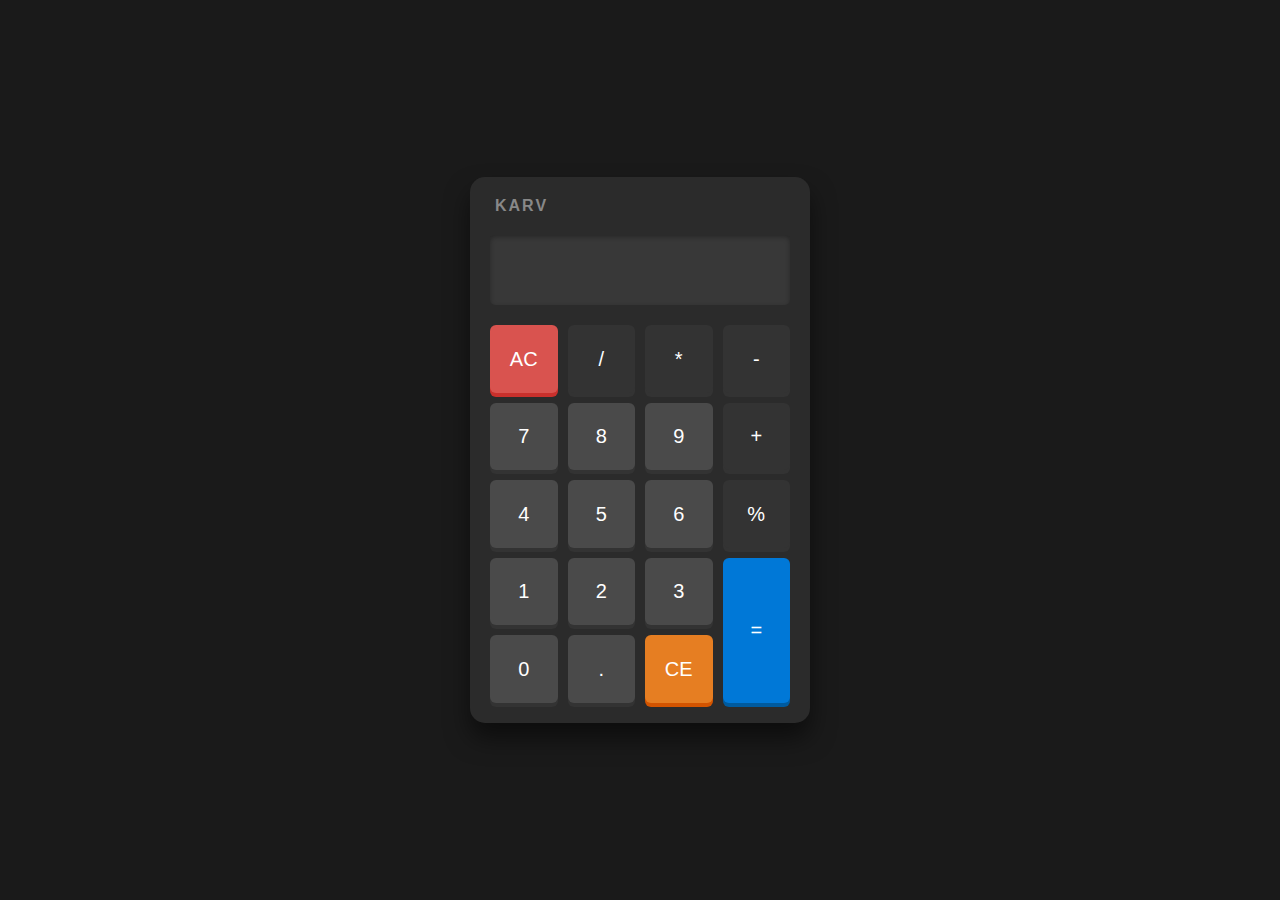
<file: index.html>
<!DOCTYPE html>
<html lang="en">
  <head>
    <meta charset="UTF-8" />
    <meta name="viewport" content="width=device-width, initial-scale=1.0" />
    <title>Calculator</title>
    <link rel="stylesheet" href="index.css" />
    
  </head>
  <body>
    <div class="calculator">
      <h1 class="brand-title">karv</h1>
      <input type="text" class="display" value=" " />
      <button class="key-1" data-key="1">1</button>
      <button class="key-2" data-key="2">2</button
      ><button class="key-3" data-key="3">3</button>
      <button class="key-4" data-key="4">4</button
      ><button class="key-5" data-key="5">5</button
      ><button class="key-6" data-key="6">6</button>
      <button class="key-7" data-key="7">7</button
      ><button class="key-8" data-key="8">8</button
      ><button class="key-9" data-key="9">9</button>
      <button class="key-div" data-key="/">/</button
      ><button class="key-mult" data-key="*">*</button
      ><button class="key-add" data-key="+">+</button
      ><button class="key-sub" data-key="-">-</button>
      <button class="key-0" data-key="0">0</button
      ><button class="key-dot" data-key=".">.</button
      ><button class="key-equal" data-key="=">=</button
      ><button class="key-ac" data-key="AC">AC</button>
      <button class="key-backspace" data-key="CE">CE</button>
      <button class="key-mod" data-key="%">%</button>
    </div>
    <script src="script.js"></script>
  </body>
</html>
</file>
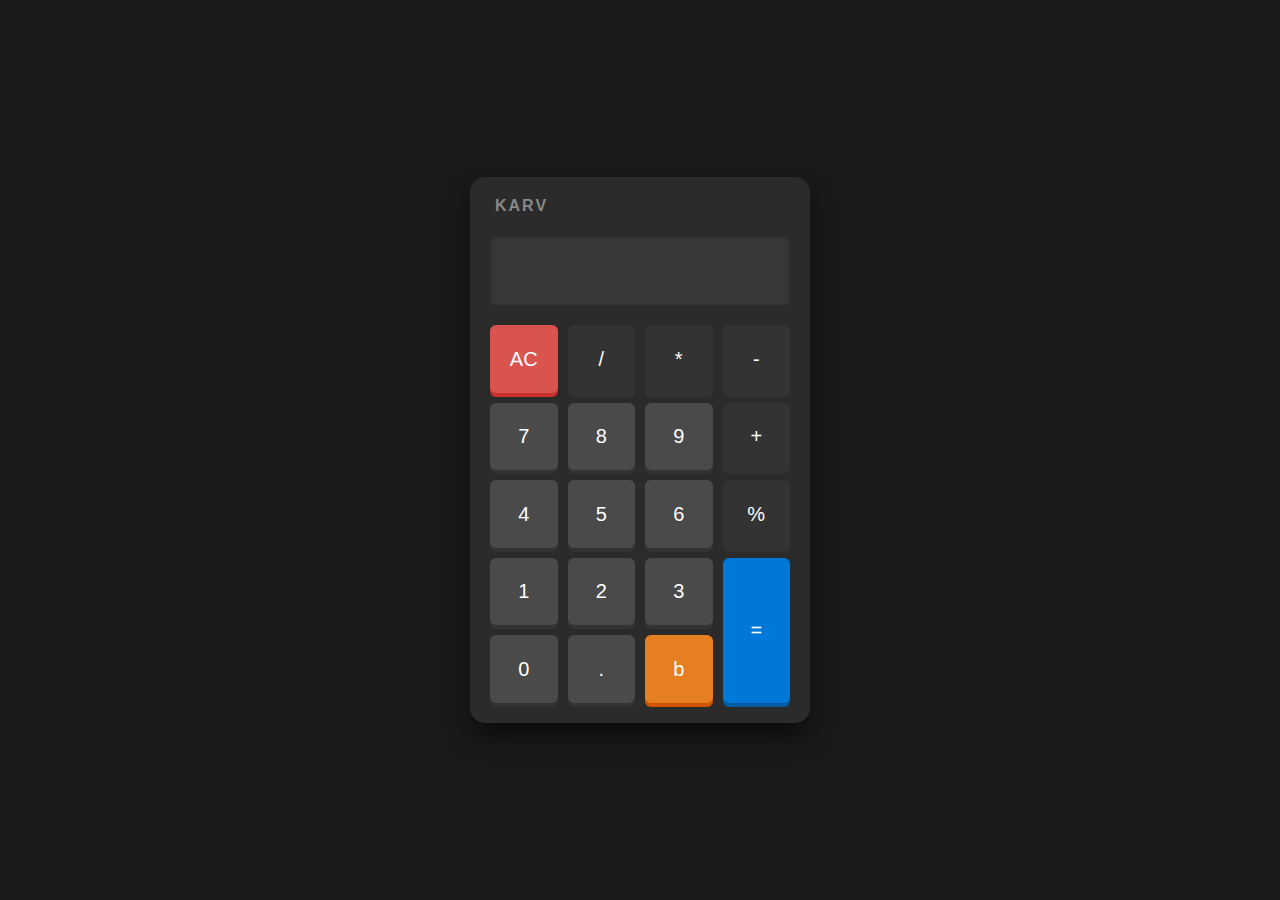
<file: calculator.html>
<!DOCTYPE html>
<html lang="en">
  <head>
    <meta charset="UTF-8" />
    <meta name="viewport" content="width=device-width, initial-scale=1.0" />
    <title>Calculator</title>
    <link rel="stylesheet" href="calculator.css" />
    
  </head>
  <body>
    <div class="calculator">
      <h1 class="brand-title">karv</h1>
      <input type="text" class="display" value=" " />
      <button class="key-1" data-key="1">1</button>
      <button class="key-2" data-key="2">2</button
      ><button class="key-3" data-key="3">3</button>
      <button class="key-4" data-key="4">4</button
      ><button class="key-5" data-key="5">5</button
      ><button class="key-6" data-key="6">6</button>
      <button class="key-7" data-key="7">7</button
      ><button class="key-8" data-key="8">8</button
      ><button class="key-9" data-key="9">9</button>
      <button class="key-div" data-key="/">/</button
      ><button class="key-mult" data-key="*">*</button
      ><button class="key-add" data-key="+">+</button
      ><button class="key-sub" data-key="-">-</button>
      <button class="key-0" data-key="0">0</button
      ><button class="key-dot" data-key=".">.</button
      ><button class="key-equal" data-key="=">=</button
      ><button class="key-ac" data-key="AC">AC</button>
      <button class="key-backspace" data-key="CE">b</button>
      <button class="key-mod" data-key="%">%</button>
    </div>
    <script src="calculator.js"></script>
  </body>
</html>
</file>
<file: index.css>
:root {
  color-scheme: dark;
}

body {
  display: flex;
  justify-content: center;
  align-items: center;
  height: 100vh;
  margin: 0;
  background-color: #1a1a1a;
  font-family: "Segoe UI", sans-serif;
}

.calculator {
  width: 300px;
  padding: 20px;
  background-color: #2b2b2b;
  border-radius: 15px;
  box-shadow: 0 15px 25px rgba(0, 0, 0, 0.5);

  display: grid;
  /* 4 Columns */
  grid-template-columns: repeat(4, 1fr);
  /* Space between keys */
  gap: 10px;

  /* THE LAYOUT MAP */
  grid-template-areas:
    "header header header header"
    "screen screen screen screen"
    "clear  div    mult   sub"
    "sev    eig    nin    add"
    "fou    fiv    six    mod"
    "one    two    thr    equ"
    "zero   dot    b      equ";
}

/* --- Header Styling --- */
.brand-title {
  grid-area: header;
  font-size: 1rem;
  color: #888;
  margin: 0 0 10px 5px;
  text-transform: uppercase;
  letter-spacing: 2px;
}

/* --- Screen Styling --- */
.display {
  grid-area: screen;
  height: 70px;
  width: 100%;
  box-sizing: border-box; /* Important so padding doesn't break layout */
  background-color: #383838; /* Dark LCD background */
  border: none;
  color: white;
  font-size: 2.5rem;
  text-align: right;
  padding: 15px;
  border-radius: 5px;
  margin-bottom: 10px;
  box-shadow: inset 0 2px 5px rgba(0, 0, 0, 0.3);
}

/* --- General Button Styling --- */
/* 1. Base Button Style (The "Up" State) */
/* 1. Base Button Style (Normal State) */
button {
  aspect-ratio: 1 / 1;
  width: 100%;
  border: none;
  border-radius: 6px;
  background-color: #4a4a4a;
  color: white;
  font-size: 1.25rem;
  font-weight: 500;
  cursor: pointer;

  /* Keep the shadow static (it won't move) */
  box-shadow: 0 4px 0 #333;

  /* FADE OUT: When you release, the glow takes 0.2s to disappear */
  /* transition: background-color 0.2s, box-shadow 0.2s, color 0.2s; */
}

/* 2. The "Magic Blur" Effect (Active State) */
button:active,
button.pressed {
  /* INSTANT ON: The glow appears immediately with no delay */
  transition: none;

  /* EFFECT 1: Flash Bright White */
  background-color: #414040fa !important;
  color: #000000 !important; /* Text turns black for contrast */

  /* EFFECT 2: The "Magic Blur" Glow */

  /* Ensure absolutely NO physical movement */
  transform: none;
}

/* Optional: Different Glow Colors for Special Keys */

/* Red Glow for AC */
button.key-ac:active,
button.key-ac.pressed {
  background-color: #ff4d4d !important;
  box-shadow:
    0 0 20px #ff4d4d,
    0 4px 0 #333;
  color: white !important;
}

/* Blue Glow for Equal */
button.key-equal:active,
button.key-equal.pressed {
  background-color: #00a8ff !important;
  box-shadow:
    0 0 20px #00a8ff,
    0 4px 0 #333;
  color: rgb(41, 37, 110) !important;
}

.key-ac:active,
.key-ac.pressed {
  box-shadow: none;
}
.key-equal:active,
.key-equal.pressed {
  box-shadow: none;
}
.key-backspace:active,
.key-backspace.pressed {
  box-shadow: none;
}

/* button:hover {
    background-color: #5a5a5a;
} */

/* --- MAPPING BUTTONS TO GRID AREAS --- */

/* Numbers */
.key-0 {
  grid-area: zero;
}
.key-1 {
  grid-area: one;
}
.key-2 {
  grid-area: two;
}
.key-3 {
  grid-area: thr;
}
.key-4 {
  grid-area: fou;
}
.key-5 {
  grid-area: fiv;
}
.key-6 {
  grid-area: six;
}
.key-7 {
  grid-area: sev;
}
.key-8 {
  grid-area: eig;
}
.key-9 {
  grid-area: nin;
}
.key-dot {
  grid-area: dot;
}

/* Operators */
.key-div {
  grid-area: div;
  background-color: #333;
}
.key-mult {
  grid-area: mult;
  background-color: #333;
}
.key-sub {
  grid-area: sub;
  background-color: #333;
}
.key-add {
  grid-area: add;
  background-color: #333;
}
.key-mod {
  grid-area: mod;
  background-color: #333;
}

/* Special Action Keys */
.key-ac {
  grid-area: clear;
  background-color: #d9534f; /* Red */
  box-shadow: 0 4px 0 #c9302c;
}

.key-equal {
  grid-area: equ;
  background-color: #0078d7; /* Blue */
  box-shadow: 0 4px 0 #005a9e;

  /* Override square ratio to allow it to be tall */
  aspect-ratio: auto;
  height: 100%;
}

.key-backspace {
  grid-area: b;
  background-color: #e67e22; /* Orange */
  box-shadow: 0 4px 0 #d35400;
  display: flex;
  justify-content: center;
  align-items: center;
  padding: 0;
}

/* Add this to your CSS file */
.active-operator {
  background-color: #333 !important; /* Bright Green */
  color: rgb(84, 86, 21) !important;
  box-shadow: inset 0 3px 5px rgba(0, 0, 0, 0.3) !important; /* "Pressed in" look */
}

.expression-display {
  grid-area: header; /* Or create a new grid area */
  text-align: right;
  color: #888;
  font-size: 0.9rem;
  height: 20px;
  padding: 0 15px;
  margin-top: 10px;
  overflow: hidden;
  white-space: nowrap;
}
</file>
<file: calculator.css>
:root {
    color-scheme: dark;
}

body {
    display: flex;
    justify-content: center;
    align-items: center;
    height: 100vh;
    margin: 0;
    background-color: #1a1a1a;
    font-family: 'Segoe UI', sans-serif;
}

.calculator {
    width: 300px;
    padding: 20px;
    background-color: #2b2b2b;
    border-radius: 15px;
    box-shadow: 0 15px 25px rgba(0,0,0,0.5);
    
    display: grid;
    /* 4 Columns */
    grid-template-columns: repeat(4, 1fr);
    /* Space between keys */
    gap: 10px;
    
    /* THE LAYOUT MAP */
    grid-template-areas:
        "header header header header"
        "screen screen screen screen"
        "clear  div    mult   sub"
        "sev    eig    nin    add"
        "fou    fiv    six    mod"
        "one    two    thr    equ"
        "zero   dot    b      equ";
}

/* --- Header Styling --- */
.brand-title {
    grid-area: header;
    font-size: 1rem;
    color: #888;
    margin: 0 0 10px 5px;
    text-transform: uppercase;
    letter-spacing: 2px;
}

/* --- Screen Styling --- */
.display {
    grid-area: screen;
    height: 70px;
    width: 100%;
    box-sizing: border-box; /* Important so padding doesn't break layout */
    background-color: #383838; /* Dark LCD background */
    border: none;
    color: white;
    font-size: 2.5rem;
    text-align: right;
    padding: 15px;
    border-radius: 5px;
    margin-bottom: 10px;
    box-shadow: inset 0 2px 5px rgba(0,0,0,0.3);
}

/* --- General Button Styling --- */
/* 1. Base Button Style (The "Up" State) */
/* 1. Base Button Style (Normal State) */
button {
    aspect-ratio: 1 / 1;
    width: 100%;
    border: none;
    border-radius: 6px;
    background-color: #4a4a4a;
    color: white;
    font-size: 1.25rem;
    font-weight: 500;
    cursor: pointer;
    
    /* Keep the shadow static (it won't move) */
    box-shadow: 0 4px 0 #333;

    /* FADE OUT: When you release, the glow takes 0.2s to disappear */
    transition: background-color 0.2s, box-shadow 0.2s, color 0.2s;
}

/* 2. The "Magic Blur" Effect (Active State) */
button:active, 
button.pressed {
    /* INSTANT ON: The glow appears immediately with no delay */
    transition: none;
    
    /* EFFECT 1: Flash Bright White */
    background-color: #414040fa !important;
    color: #000000 !important; /* Text turns black for contrast */
    
    /* EFFECT 2: The "Magic Blur" Glow */
    
    /* Ensure absolutely NO physical movement */
    transform: none;
}

/* Optional: Different Glow Colors for Special Keys */

/* Red Glow for AC */
button.key-ac:active, button.key-ac.pressed {
    background-color: #ff4d4d !important;
    box-shadow: 0 0 20px #ff4d4d, 0 4px 0 #333;
    color: white !important;
}

/* Blue Glow for Equal */
button.key-equal:active, button.key-equal.pressed {
    background-color: #00a8ff !important;
    box-shadow: 0 0 20px #00a8ff, 0 4px 0 #333;
    color: rgb(41, 37, 110) !important;
}

.key-ac:active, .key-ac.pressed { box-shadow: none; }
.key-equal:active, .key-equal.pressed { box-shadow: none; }
.key-backspace:active, .key-backspace.pressed { box-shadow: none; }


button:hover {
    background-color: #5a5a5a;
}

/* --- MAPPING BUTTONS TO GRID AREAS --- */

/* Numbers */
.key-0 { grid-area: zero; }
.key-1 { grid-area: one; }
.key-2 { grid-area: two; }
.key-3 { grid-area: thr; }
.key-4 { grid-area: fou; }
.key-5 { grid-area: fiv; }
.key-6 { grid-area: six; }
.key-7 { grid-area: sev; }
.key-8 { grid-area: eig; }
.key-9 { grid-area: nin; }
.key-dot { grid-area: dot; }

/* Operators */
.key-div { grid-area: div; background-color: #333; }
.key-mult { grid-area: mult; background-color: #333; }
.key-sub { grid-area: sub; background-color: #333; }
.key-add { grid-area: add; background-color: #333; }
.key-mod { grid-area: mod; background-color: #333; }

/* Special Action Keys */
.key-ac { 
    grid-area: clear; 
    background-color: #d9534f; /* Red */
    box-shadow: 0 4px 0 #c9302c;
}

.key-equal { 
    grid-area: equ; 
    background-color: #0078d7; /* Blue */
    box-shadow: 0 4px 0 #005a9e;
    
    /* Override square ratio to allow it to be tall */
    aspect-ratio: auto; 
    height: 100%; 
}

.key-backspace {
    grid-area: b;
    background-color: #e67e22; /* Orange */
    box-shadow: 0 4px 0 #d35400;
    display: flex;
    justify-content: center;
    align-items: center;
    padding: 0;
}

/* Add this to your CSS file */
.active-operator {
    background-color: #333 !important; /* Bright Green */
    color: rgb(84, 86, 21) !important;
    box-shadow: inset 0 3px 5px rgba(0,0,0,0.3) !important; /* "Pressed in" look */
    
}
</file>
